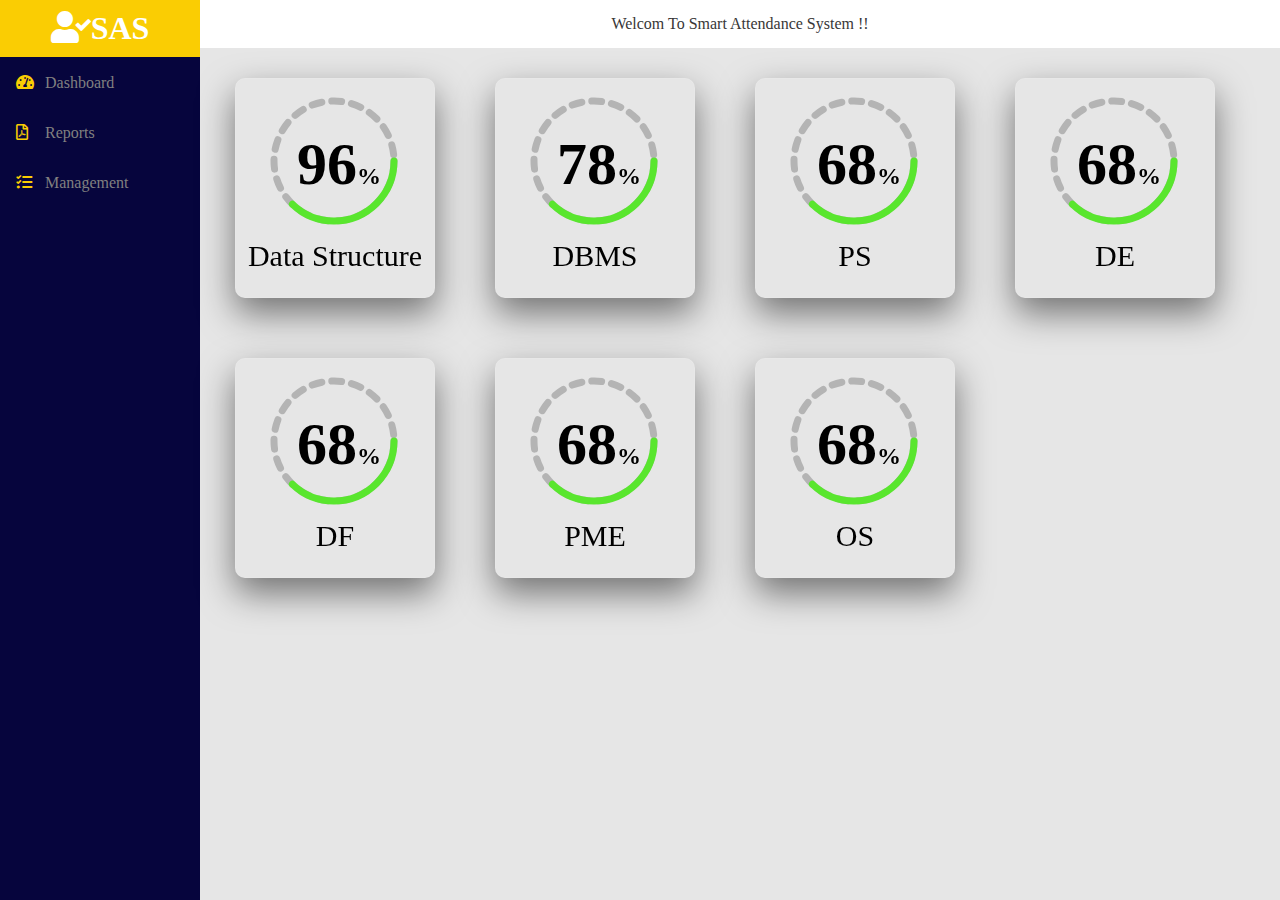
<file: index.html>
<!DOCTYPE html>
<html lang="en">

<head>
    <meta charset="UTF-8">
    <meta http-equiv="X-UA-Compatible" content="IE=edge">
    <meta name="viewport" content="width=device-width, initial-scale=1.0">
    <link rel="stylesheet" href="./style.css">
    <link rel="stylesheet" href="./home.css">
    <link rel="stylesheet" href="https://cdnjs.cloudflare.com/ajax/libs/font-awesome/5.13.0/css/all.min.css" />

    <title>SAS</title>
</head>

<body>

    <header class="header">
        <aside class="sidebar">
            <ul class="item" id="it">
                <h1 class="h1"> <i class="fas fa-user-check logo-img"></i>SAS</h1>
                <li class="elemnts"> <i class="fas fa-tachometer-alt icons"></i> Dashboard </li>
                <li class="elemnts"> <i class="far fa-file-pdf icons"> </i> Reports</li>
                <li class="elemnts"> <i class="fas fa-tasks icons"></i> Management</li>
            </ul>
        </aside>
    </header>

    <div class="top">
        <div class="header1">
            Welcom To Smart Attendance System !!
        </div>
    </div>

    <!-- Cards -->
    <div class="container">
        <a href="./sub1.html " style="text-decoration: none;">
            <div class="card">

                <div class="box">
                    <div>
                        <div class="percent" id="tum">

                            <svg class="sv">
                            <circle cx="70" cy="70" r="60"></circle>
                
                            <circle cx="70" cy="70" r="60" id="firstc"></circle>
                        </svg>

                            <div class="number" id="hh2">
                                <h2 id="first">96</h2>

                                <h2><span>%</span></h2>
                            </div>
                        </div>
                    </div>


                    <div class="sub">
                        <p>Data Structure</p>
                    </div>
                </div>
            </div>
        </a>
        <div class="card">
            <a href="./sub1.html " style="text-decoration: none;">
                <div class="box">

                    <div>
                        <div class="percent" id="tum">
                            <svg class="sv">

                            <circle cx="70" cy="70" r="60"></circle>
                            <circle cx="70" cy="70" r="60" id="firstc"></circle>
                        </svg>
                            <div class="number" id="hh2">
                                <h2 id="first">78</h2>
                                <h2><span>%</span></h2>
                            </div>
                        </div>
                    </div>
                    <div class="sub">
                        <p>DBMS</p>
                    </div>
                </div>

            </a>
        </div>
        <div class="card">
            <a href="./sub1.html " style="text-decoration: none;">
                <div class="box">
                    <div>
                        <div class="percent" id="tum">
                            <svg class="sv">

                            <circle cx="70" cy="70" r="60"></circle>
                            <circle cx="70" cy="70" r="60" id="firstc"></circle>
                        </svg>
                            <div class="number" id="hh2">
                                <h2 id="first">68</h2>
                                <h2><span>%</span></h2>
                            </div>
                        </div>
                    </div>
                    <div class="sub">
                        <p>PS</p>
                    </div>

                </div>
            </a>
        </div>
        <div class="card">
            <a href="./sub1.html " style="text-decoration: none;">
                <div class="box">
                    <div>
                        <div class="percent" id="tum">
                            <svg class="sv">
                            <circle cx="70" cy="70" r="60"></circle>
                            <circle cx="70" cy="70" r="60" id="firstc"></circle>
                        </svg>
                            <div class="number" id="hh2">
                                <h2 id="first">68</h2>
                                <h2><span>%</span></h2>
                            </div>
                        </div>
                    </div>
                    <div class="sub">
                        <p>DE</p>
                    </div>
                </div>
            </a>
        </div>
        <div class="card">
            <a href="./sub1.html " style="text-decoration: none;">
                <div class="box">
                    <div>
                        <div class="percent" id="tum">
                            <svg class="sv">
                            <circle cx="70" cy="70" r="60"></circle>
                            <circle cx="70" cy="70" r="60" id="firstc"></circle>
                        </svg>
                            <div class="number" id="hh2">
                                <h2 id="first">68</h2>
                                <h2><span>%</span></h2>
                            </div>
                        </div>
                    </div>
                    <div class="sub">
                        <p>DF</p>
                    </div>
                </div>
            </a>
        </div>
        <div class="card">
            <a href="./sub1.html " style="text-decoration: none;">
                <div class="box">
                    <div>
                        <div class="percent" id="tum">
                            <svg class="sv">
                            <circle cx="70" cy="70" r="60"></circle>
                            <circle cx="70" cy="70" r="60" id="firstc"></circle>
                        </svg>
                            <div class="number" id="hh2">
                                <h2 id="first">68</h2>
                                <h2><span>%</span></h2>
                            </div>
                        </div>
                    </div>
                    <div class="sub">
                        <p>PME</p>
                    </div>
                </div>
            </a>
        </div>
        <div class="card">
            <a href="./sub1.html " style="text-decoration: none;">
                <div class="box">
                    <div>
                        <div class="percent" id="tum">
                            <svg class="sv">
                            <circle cx="70" cy="70" r="60"></circle>
                            <circle cx="70" cy="70" r="60" id="firstc"></circle>
                        </svg>
                            <div class="number" id="hh2">
                                <h2 id="first">68</h2>
                                <h2><span>%</span></h2>
                            </div>
                        </div>
                    </div>
                    <div class="sub">
                        <p>OS</p>
                    </div>
                </div>
            </a>
        </div>

    </div>






</body>

</html>
</file>
<file: style.css>
* {
    margin: 0;
    padding: 0;
    box-sizing: border-box;
    list-style-type: none;
    text-decoration: none;
    ;
}

body {
    background: rgb(230, 230, 230);
}

.header {
    display: flex;
    position: relative;
}

.header .sidebar {
    position: fixed;
    width: 200px;
    height: 100%;
    background: rgb(6, 5, 61);
}

.sidebar .item h1 {
    background: rgb(250, 205, 3);
    color: #fff;
    text-align: center;
    padding: 10px;
    margin-bottom: 0;
}

.sidebar li {
    margin-top: 2px;
    padding: 15px;
    color: grey;
    position: inherit;
}

.elemnts {
    border-left: 1px solid transparent;
}

.elemnts .icons {
    width: 25px;
    color: rgb(250, 205, 3);
}

.elemnts:hover {
    cursor: pointer;
    color: rgb(250, 205, 3);
    border-left-color: rgb(250, 205, 3);
    background: rgb(36, 36, 75);
}

.top {
    width: 100%-200px;
    margin-left: 200px;
    position: -webkit-sticky;
    position: sticky;
    top: 0;
    z-index: 1;
}

.top .header1 {
    padding: 15px;
    background: rgb(255, 255, 255);
    color: rgb(56, 55, 55);
    text-align: center;
    margin-bottom: 0;
}
</file>
<file: home.css>
.container {
    width: 100%-200px;
    margin-left: 205px;
    display: flex;
    flex-wrap: wrap;
}

.card {
    margin: 30px;
}

.container .card .box {
    width: 200px;
    height: 220px;
    position: relative;
    /* background: rgb(245, 245, 245); */
    box-shadow: 0 15px 35px rgba(0, 0, 0, 0.5);
    backdrop-filter: blur(75px);
    border: 1px solid rgba(255, 255, 255, 0.1);
    border-radius: 10px;
}

.percent {
    position: relative;
    width: 150px;
    height: 150px;
    border-radius: 20%;
    z-index: 100;
}

.percent .number {
    position: absolute;
    top: 10px;
    left: 28px;
    width: 100%;
    height: 100%;
    display: flex;
    justify-content: center;
    align-items: center;
}

.percent .number h2 {
    font-weight: 700;
    font-size: 60px;
}

.percent .number h2 span {
    font-size: 24px;
}

svg {
    position: relative;
    padding: 7px 23px;
    /* width: 350px; */
    /* height: 350px; */
}

svg circle {
    width: 100%;
    height: 100%;
    fill: none;
    stroke-width: 7;
    stroke: rgb(255, 255, 255, 0.05);
    transform: translate(5px, 5px);
    stroke-linecap: round;
}

svg circle:nth-child(1) {
    stroke: rgb(180, 180, 180);
    stroke-dasharray: 10px;
    stroke-dashoffset: 240px;
}

svg circle:nth-child(2) {
    stroke: rgb(89, 230, 46);
    stroke-dasharray: 440px;
    stroke-dashoffset: 300px;
}

.sub {
    text-align: center;
    justify-content: center;
    position: relative;
    margin-top: 10px;
    font-size: 30px;
}

a {
    color: black;
    text-decoration: none;
}
</file>
